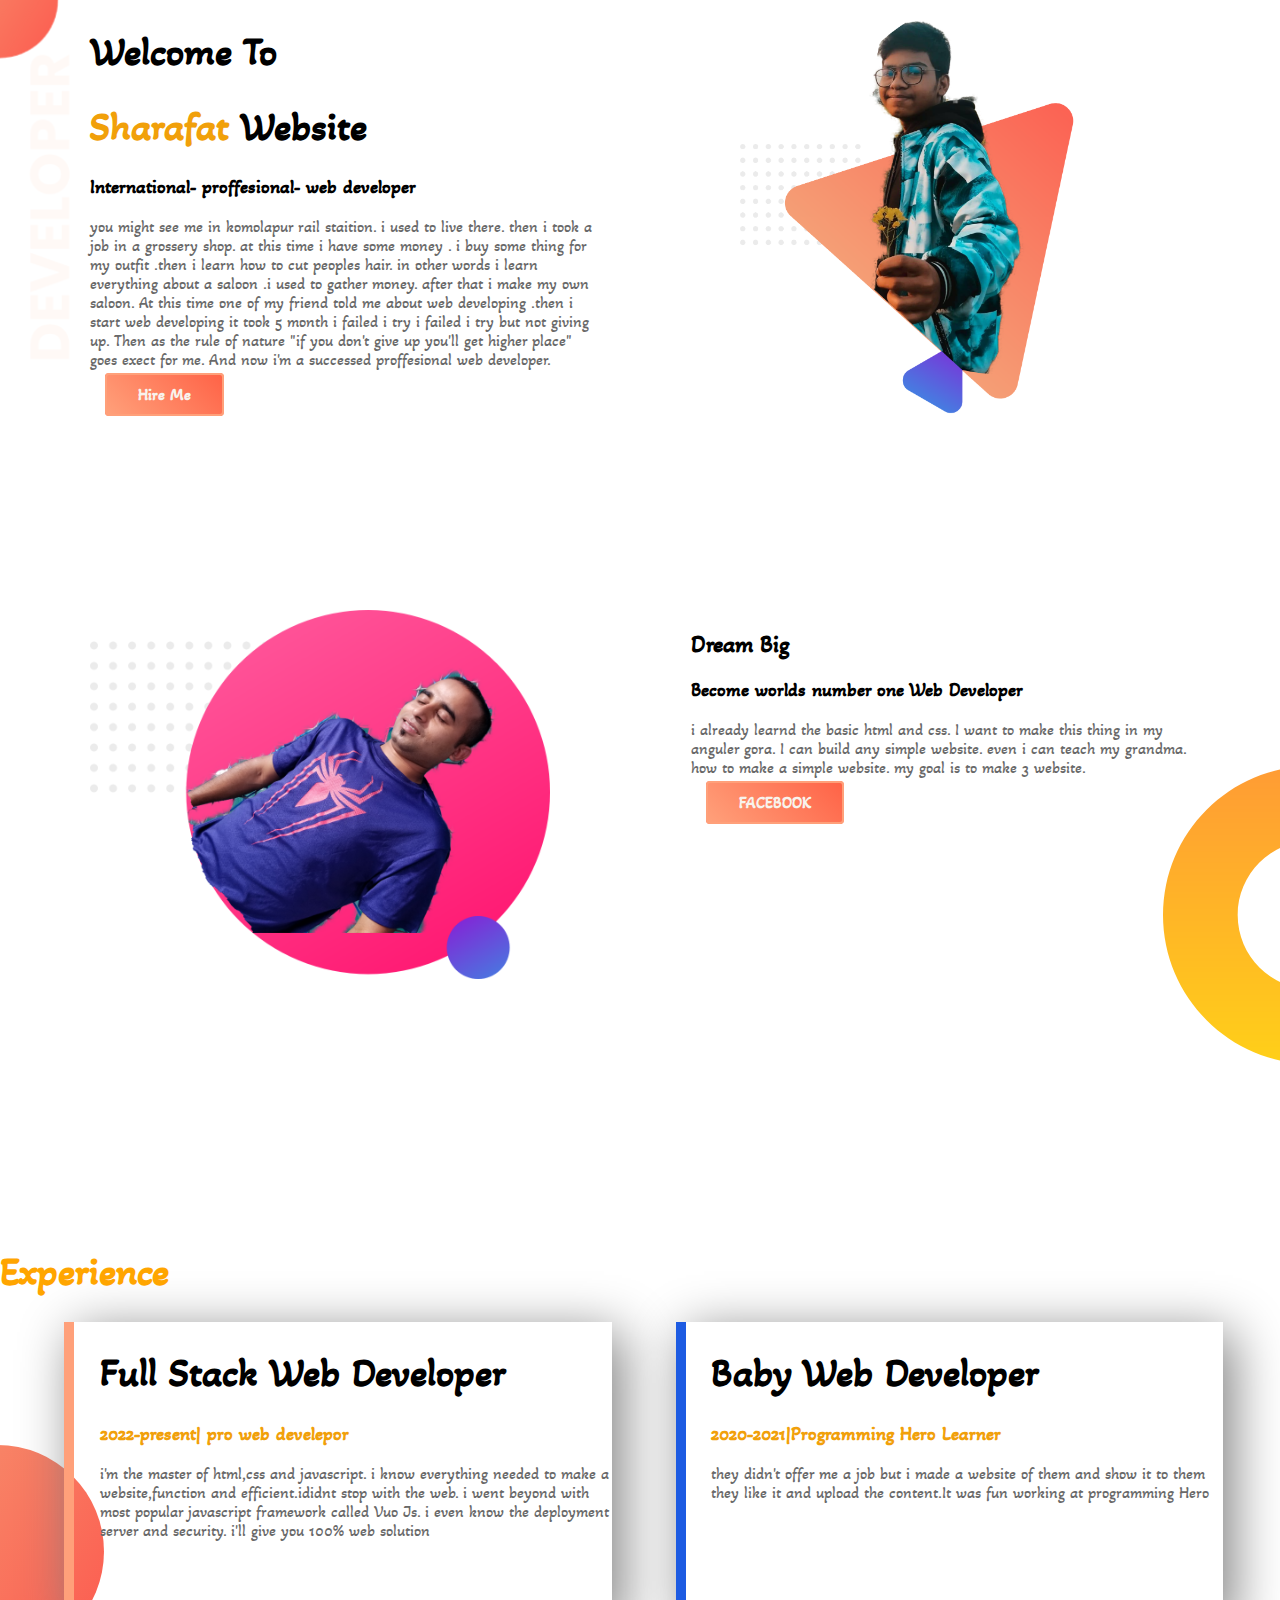
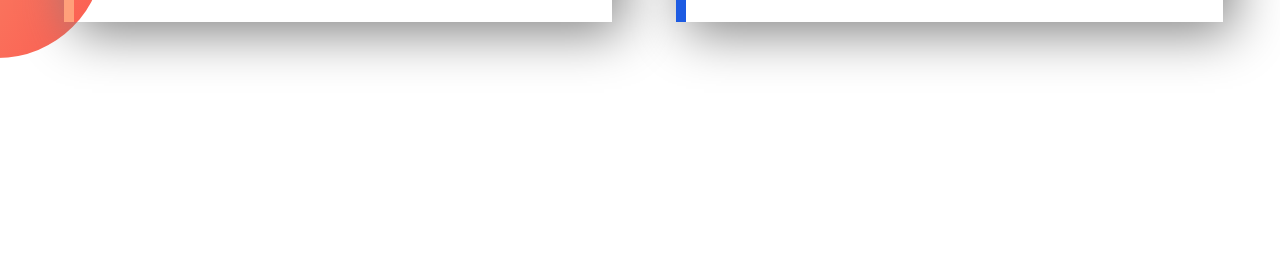
<file: index.html>
<!DOCTYPE html>
<html lang="en">
<head>
    <meta charset="UTF-8">
    <meta http-equiv="X-UA-Compatible" content="IE=edge">
    <meta name="viewport" content="width=device-width, initial-scale=1.0">
    <title> rahim website</title>
    <link rel="preconnect" href="https://fonts.googleapis.com">
<link rel="preconnect" href="https://fonts.gstatic.com" crossorigin>
<link href="https://fonts.googleapis.com/css2?family=Akaya+Telivigala&display=swap" rel="stylesheet">
    <link rel="stylesheet" href="style.css">
</head>
<body>
    <section class="top-banner">
    <div class="half-width">
     <h1>Welcome To</h1>
    <h1><span class="orange-highlight">Sharafat</span> Website</h1>
    
    <h3>International- proffesional- web developer</h3>

    <p>you might see me in komolapur rail staition. i used to live there. then i took a job in a grossery shop. at this time  i have some money . i buy some thing for my outfit .then i learn how to cut peoples hair. in other words i learn everything about a saloon .i used to gather money. after that i make my own saloon. At this time one of my friend told me about web developing .then i start web developing it took 5 month i failed i try i failed i try but not giving up. Then as the rule of nature "if you don't give up you'll get higher place" goes exect for me. And now i'm a successed proffesional web developer.</p>
    <a class="link-button" target="_blank" href="https://github.com/Malware-sharafat">Hire Me</a>
</div>
<div class="half-width">  
    <img src="image/1st.png">   
</div>
</section>

<section class="dream-area">
<div class="half-width2">
<img src="image/2nd.png">
</div>
<div class="half-width2">
<h2>Dream Big</h2>
<h3>Become worlds number one Web Developer </h3>
<p>i already learnd the basic html and css. I want to make this thing in my anguler gora. I can build any simple website. even i can teach my grandma. how to make a simple website. my goal is to make 3 website.</p>
<a class="link-button" target="_blank" href="https://www.facebook.com/sharafat.rahim.37">FACEBOOK</a>
</div>
</section>
<section class="Experience-Area">
    <h1 id="xp-color">Experience</h1>
<div id="full-stack" class="half-width Single-Experience">
<h1>Full Stack Web Developer</h1>
<h3 class="orange-highlight">2022-present| pro web develepor </h3>
<p>i'm the master of html,css and javascript. i know everything needed to make a website,function and efficient.ididnt stop with the web. i went beyond with most popular javascript framework called Vuo Js. i even know the deployment server and security. i'll give you 100% web solution</p>
</div> 
<div id="baby-stack" class="half-width Single-Experience">
<h1>Baby Web Developer</h1>
<h3 class="orange-highlight">2020-2021|Programming Hero Learner </h3>
<p>they didn't offer me a job but i made a website of them and show it to them they like it and upload the content.It was fun working at programming Hero</p>
</div>
</section>

</body>
</html>
</file>
<file: style.css>
p{
    color: dimgray;

}
body{
    margin: 0px;
    font-family: 'Akaya Telivigala', cursive;
}
h1{
    font-size: 40px;     
}
.orange-highlight{
    color: rgb(241, 160, 10);
  }
.half-width{
    width: 40%;
    float: left;
    margin-left: 5%;
    padding-left: 2%;
}
.half-width img{
    width: 90%;

}
.top-banner{
    background-image: url(image/top-banner.png);
    background-repeat: no-repeat;
}
section{
    height: 500px;
    padding-bottom: 110px;
}

.link-button{
    text-decoration: none;
    border: 2px solid lightsalmon;
    border-radius: 4px;
    padding: 10px 31px; 
    margin-left: 15px;
    background-image: linear-gradient( 45deg,lightsalmon,tomato )  ;
    color: rgb(248, 243, 237);
    font-weight: 700;
}
.half-width2{
    width: 40%;
    float: left;
    margin-left: 5%;
    padding-left: 2%;
   
}
.half-width2 img{ 
    width: 90%;
}
.dream-area{
    background-image: url(image/dream-bg.png);
    background-repeat: no-repeat;
    background-position: right;
}
.Single-Experience{
    box-shadow: 10px 10px 50px gray;
    height: 60%;


}
#xp-color{
   color: orange;
}
.Experience-Area{
    background-image: url(image/exp-bg.png);
    background-repeat: no-repeat;
    background-position: left;
}
#full-stack{
    border-left: 10px solid lightsalmon; 
}
#baby-stack{
    border-left: 10px solid rgb(29, 91, 226); 
   
}
</file>
